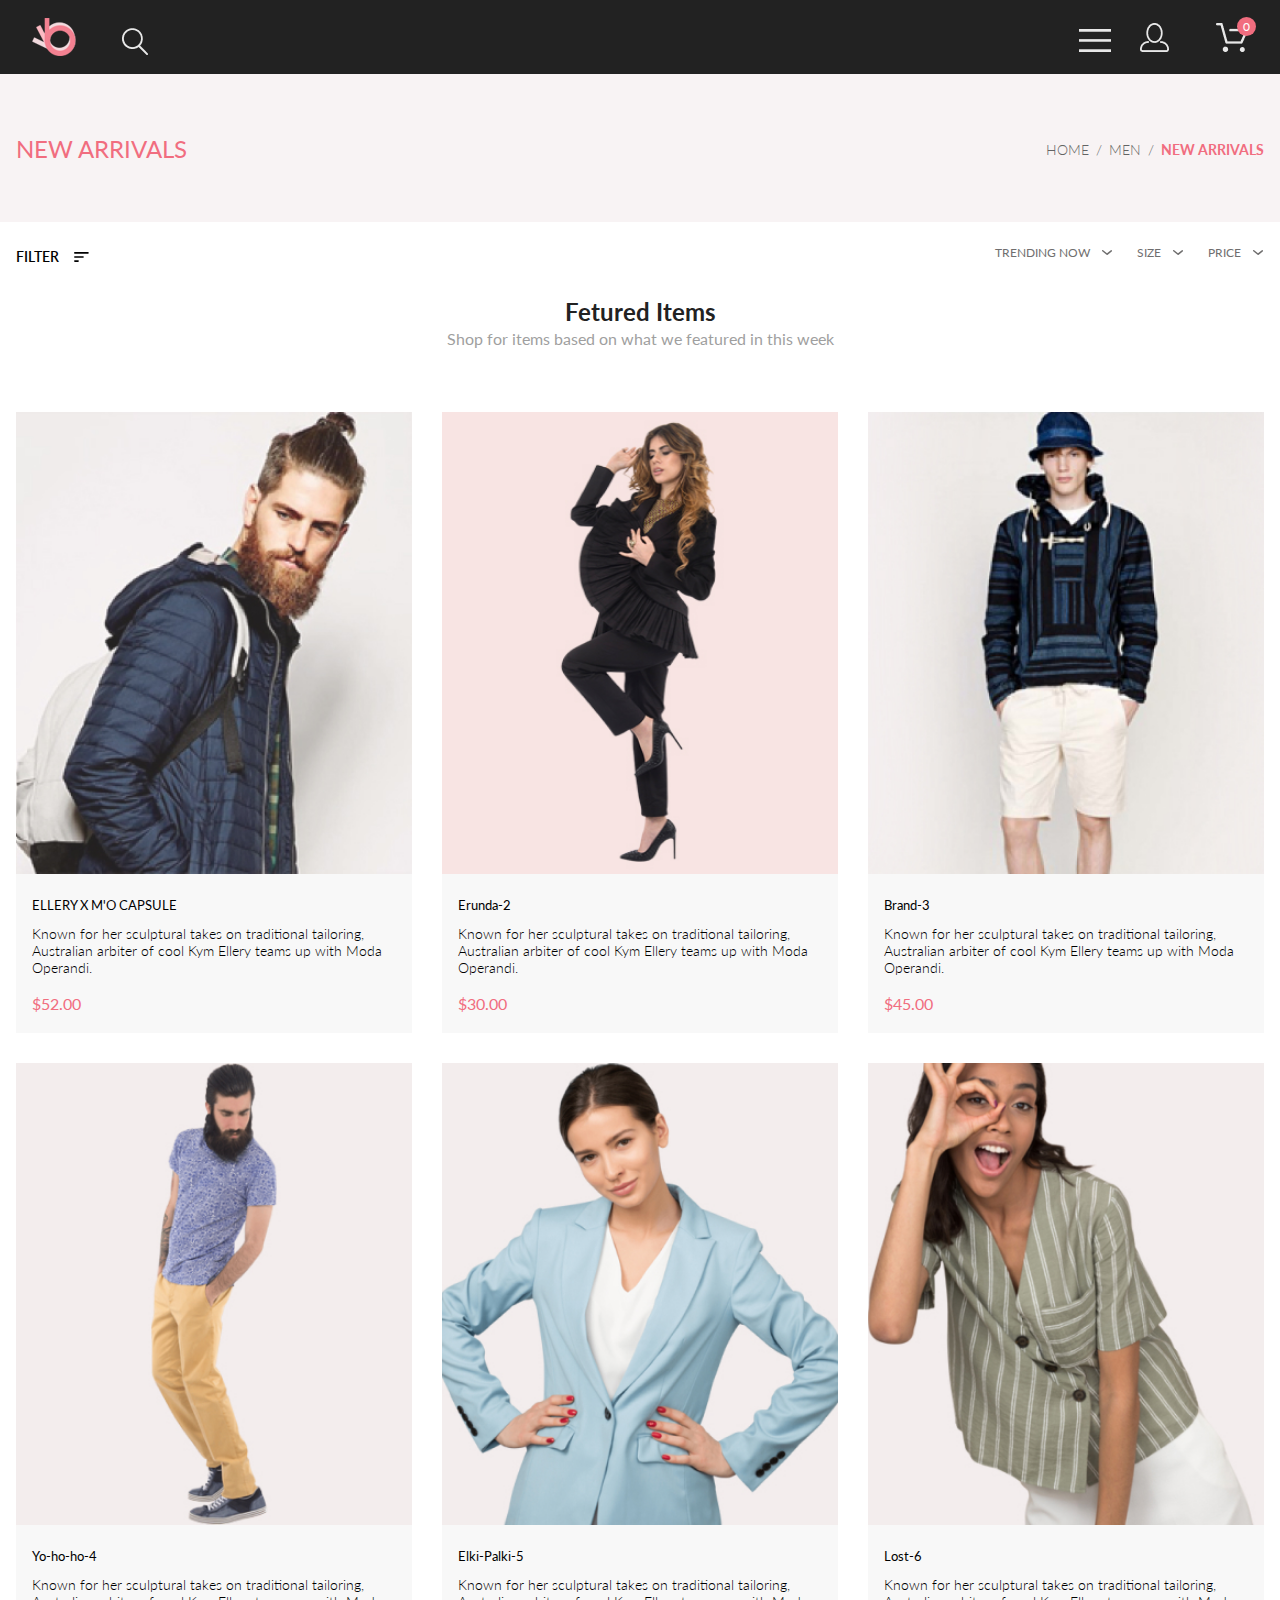
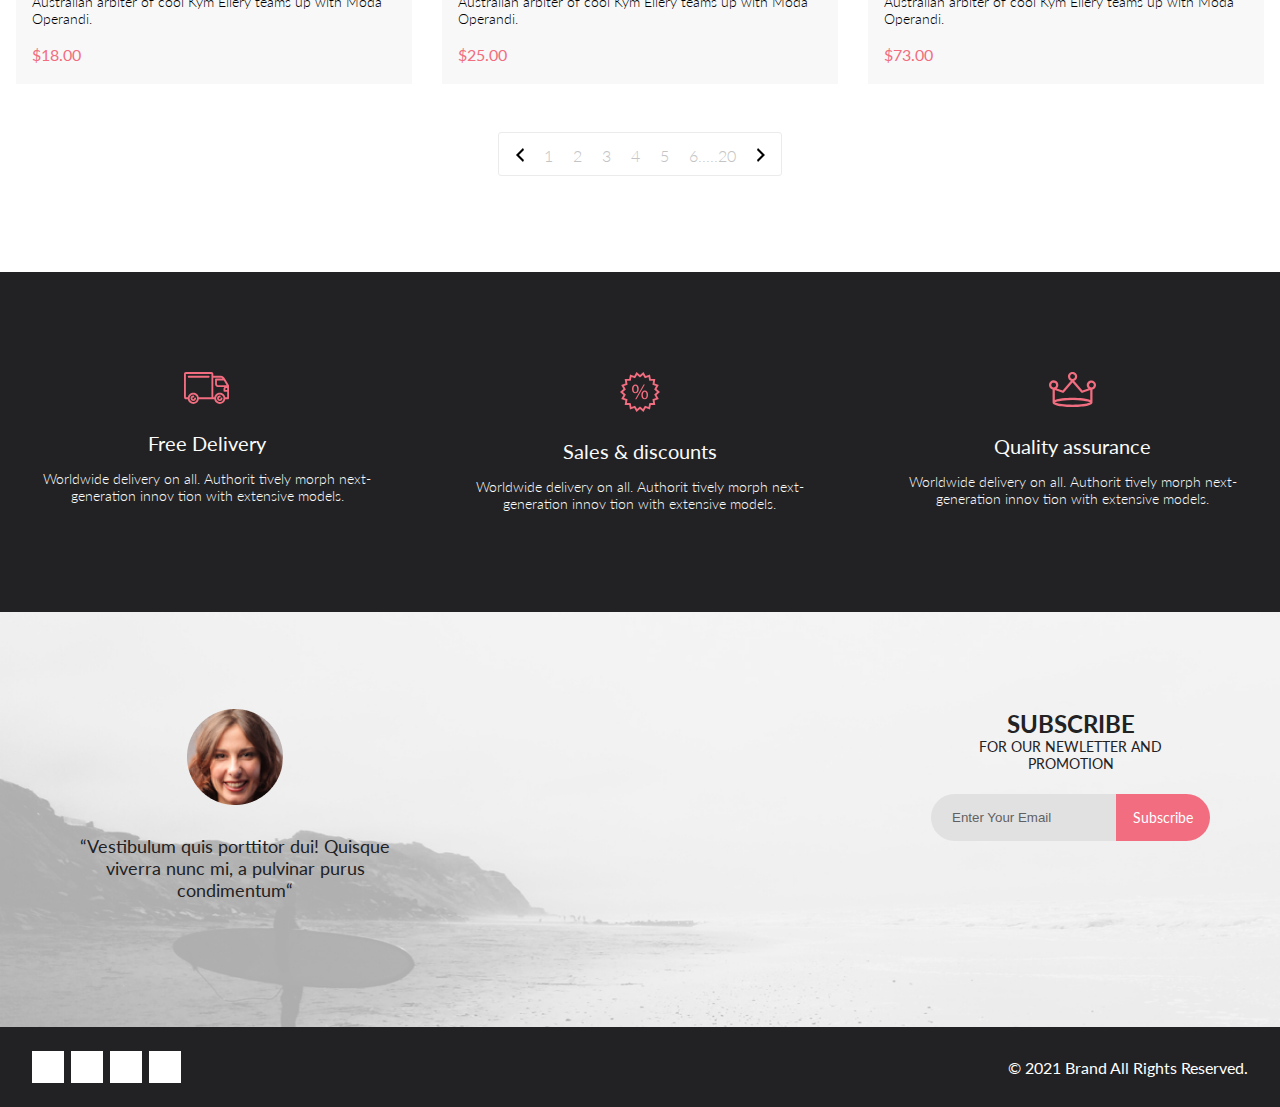
<file: index.html>
<!DOCTYPE html>
<html lang="en">

<head>
    <meta charset="UTF-8">
    <meta name="viewport" content="width=device-width, initial-scale=1.0">
    <title>Document</title>
    <link rel="stylesheet" href="https://cdnjs.cloudflare.com/ajax/libs/font-awesome/5.15.2/css/all.min.css"
        integrity="sha512-HK5fgLBL+xu6dm/Ii3z4xhlSUyZgTT9tuc/hSrtw6uzJOvgRr2a9jyxxT1ely+B+xFAmJKVSTbpM/CuL7qxO8w=="
        crossorigin="anonymous" />
    <link rel="stylesheet" href="style.css">
</head>

<body>
    <div class="header">
        <div class="container">
            <div class="leftHeader">
                <img src="images/logo.png" alt="">
                <img class="searchIcon" src="images/search.png" alt="">
            </div>

            <div class="rightHeader">
                <img src="images/bars.png" alt="">
                <img class="userIcon" src="images/user.png" alt="">

                <span class="cartIconWrap">
                    <img class="cartIcon" src="images/cart.png" alt="">
                    <span>0</span>
                </span>

                <div class="basket hidden">
                    <div class="basketRow basketHeader">
                        <div>Название товара</div>
                        <div>Количество</div>
                        <div>Цена за шт.</div>
                        <div>Итого</div>
                    </div>

                    <div class="basketTotal">
                        Товаров в корзине на сумму:
                        $<span class="basketTotalValue">0</span>
                    </div>
                </div>
            </div>
        </div>
    </div>

    <div class="newArrivals">
        <div class="container">
            <h1>NEW ARRIVALS</h1>
            <nav>
                <a href="#">HOME</a>
                <span>/</span>
                <a href="#">MEN</a>
                <span>/</span>
                <a href="#">NEW ARRIVALS</a>
            </nav>
        </div>
    </div>

    <div class="filters">
        <div class="container">
            <div class="filtersLeft">
                <span class="filterLabel">FILTER</span>
                <img class="filterIcon" src="images/filter.svg" alt="">
                <div class="filterPopup hidden">
                    <nav class="filterCategory">
                        <div class="filterCategoryHeader">CATEGORY</div>
                        <div class="hidden">
                            <a href="#">Accessories</a>
                            <a href="#">Bags</a>
                            <a href="#">Denim</a>
                            <a href="#">Hoodies & Sweatshirts</a>
                            <a href="#">Jackets & Coats</a>
                            <a href="#">Polos</a>
                            <a href="#">Shirts</a>
                            <a href="#">Shoes</a>
                            <a href="#">Sweaters & Knits</a>
                            <a href="#">T-Shirts</a>
                            <a href="#">Tanks</a>
                        </div>
                    </nav>
                    <nav class="filterCategory">
                        <div class="filterCategoryHeader">BRAND</div>
                        <div class="hidden">
                            <a href="#">Accessories</a>
                            <a href="#">Bags</a>
                            <a href="#">Denim</a>
                            <a href="#">Hoodies & Sweatshirts</a>
                            <a href="#">Jackets & Coats</a>
                            <a href="#">Polos</a>
                            <a href="#">Shirts</a>
                            <a href="#">Shoes</a>
                            <a href="#">Sweaters & Knits</a>
                            <a href="#">T-Shirts</a>
                            <a href="#">Tanks</a>
                        </div>
                    </nav>
                    <nav class="filterCategory">
                        <div class="filterCategoryHeader">DESIGNER</div>
                        <div class="hidden">
                            <a href="#">Accessories</a>
                            <a href="#">Bags</a>
                            <a href="#">Denim</a>
                            <a href="#">Hoodies & Sweatshirts</a>
                            <a href="#">Jackets & Coats</a>
                            <a href="#">Polos</a>
                            <a href="#">Shirts</a>
                            <a href="#">Shoes</a>
                            <a href="#">Sweaters & Knits</a>
                            <a href="#">T-Shirts</a>
                            <a href="#">Tanks</a>
                        </div>
                    </nav>
                </div>
            </div>
            <div class="filtersRight">
                <div class="filterTrending">
                    TRENDING NOW
                    <img src="images/filterArrow.svg" alt="">
                </div>
                <div class="filterSize">
                    <div class="filterSizeWrap">
                        SIZE
                        <img src="images/filterArrow.svg" alt="">
                    </div>
                    <div class="filterSizes hidden">
                        <div>
                            <input type="checkbox"> XS
                        </div>
                        <div>
                            <input type="checkbox"> S
                        </div>
                        <div>
                            <input type="checkbox"> M
                        </div>
                        <div>
                            <input type="checkbox"> L
                        </div>
                    </div>
                </div>
                <div class="filterPrice">
                    PRICE
                    <img src="images/filterArrow.svg" alt="">
                </div>
            </div>
        </div>
    </div>

    <div class="featured container">
        <h2 class="featuredHeader">Fetured Items</h2>
        <div class="featuredTitle">Shop for items based on what we featured in this week</div>

        <div class="featuredItems">

            <div class="featuredItem" data-id="1" data-name="ELLERY X M'O CAPSULE" data-price="52">

                <div class="featuredImgWrap">
                    <img src="images/featured/1.jpg" alt="">
                    <div class="featuredImgDark">
                        <button class="addToCart">
                            <img src="images/cart.svg" alt="">
                            Add to Cart
                        </button>
                    </div>
                </div>

                <div class="featuredData">
                    <div class="featuredName">
                        ELLERY X M'O CAPSULE
                    </div>
                    <div class="featuredText">
                        Known for her sculptural takes on traditional tailoring, Australian arbiter of cool Kym Ellery
                        teams
                        up with Moda Operandi.
                    </div>
                    <div class="featuredPrice">
                        $52.00
                    </div>
                </div>

            </div>

            <div class="featuredItem data-id=" 2" data-name="Erunda-2" data-price="30"">

                <div class=" featuredImgWrap">
                <img src="images/featured/2.jpg" alt="">
                <div class="featuredImgDark">
                    <button class="addToCart">
                        <img src="images/cart.svg" alt="">
                        Add to Cart
                    </button>
                </div>
            </div>

            <div class="featuredData">
                <div class="featuredName">
                    Erunda-2
                </div>
                <div class="featuredText">
                    Known for her sculptural takes on traditional tailoring, Australian arbiter of cool Kym Ellery
                    teams
                    up with Moda Operandi.
                </div>
                <div class="featuredPrice">
                    $30.00
                </div>
            </div>

        </div>

        <div class="featuredItem  data-id=" 3" data-name="Brand-3" data-price="45"">

                <div class=" featuredImgWrap">
            <img src="images/featured/3.jpg" alt="">
            <div class="featuredImgDark">
                <button class="addToCart">
                    <img src="images/cart.svg" alt="">
                    Add to Cart
                </button>
            </div>
        </div>

        <div class="featuredData">
            <div class="featuredName">
                Brand-3
            </div>
            <div class="featuredText">
                Known for her sculptural takes on traditional tailoring, Australian arbiter of cool Kym Ellery
                teams
                up with Moda Operandi.
            </div>
            <div class="featuredPrice">
                $45.00
            </div>
        </div>

    </div>

    <div class="featuredItem data-id=" 4" data-name="Yo-ho-ho-4" data-price="18"">

                <div class=" featuredImgWrap">
        <img src="images/featured/4.jpg" alt="">
        <div class="featuredImgDark">
            <button class="addToCart">
                <img src="images/cart.svg" alt="">
                Add to Cart
            </button>
        </div>
    </div>

    <div class="featuredData">
        <div class="featuredName">
            Yo-ho-ho-4
        </div>
        <div class="featuredText">
            Known for her sculptural takes on traditional tailoring, Australian arbiter of cool Kym Ellery
            teams
            up with Moda Operandi.
        </div>
        <div class="featuredPrice">
            $18.00
        </div>
    </div>

    </div>

    <div class="featuredItem data-id=" 5" data-name="Elki-Palki-5" data-price="25"">

                <div class=" featuredImgWrap">
        <img src="images/featured/5.jpg" alt="">
        <div class="featuredImgDark">
            <button class="addToCart">
                <img src="images/cart.svg" alt="">
                Add to Cart
            </button>
        </div>
    </div>

    <div class="featuredData">
        <div class="featuredName">
            Elki-Palki-5
        </div>
        <div class="featuredText">
            Known for her sculptural takes on traditional tailoring, Australian arbiter of cool Kym Ellery
            teams
            up with Moda Operandi.
        </div>
        <div class="featuredPrice">
            $25.00
        </div>
    </div>

    </div>
    <div class="featuredItem data-id=" 6" data-name="Lost-6" data-price="73"">

                <div class=" featuredImgWrap">
        <img src="images/featured/6.jpg" alt="">
        <div class="featuredImgDark">
            <button class="addToCart">
                <img src="images/cart.svg" alt="">
                Add to Cart
            </button>
        </div>
    </div>

    <div class="featuredData">
        <div class="featuredName">
            Lost-6
        </div>
        <div class="featuredText">
            Known for her sculptural takes on traditional tailoring, Australian arbiter of cool Kym Ellery
            teams
            up with Moda Operandi.
        </div>
        <div class="featuredPrice">
            $73.00
        </div>
    </div>

    </div>
    </div>

    <div class="pagination">
        <a href="#">
            <img src="images/chevronLeft.svg" alt="">
        </a>
        <a href="#">1</a>
        <a href="#">2</a>
        <a href="#">3</a>
        <a href="#">4</a>
        <a href="#">5</a>
        <a href="#">6.....20</a>
        <a href="#">
            <img src="images/chevronRight.svg" alt="">
        </a>
    </div>
    </div>

    <div class="services">
        <div class="container">

            <div class="serivceUnit">
                <img src="images/services/delivery.svg" alt="">
                <div class="servicesTitle">
                    Free Delivery
                </div>
                <div class="servicesText">
                    Worldwide delivery on all. Authorit tively morph next-generation innov tion with extensive models.
                </div>
            </div>

            <div class="serivceUnit">
                <img src="images/services/discount.svg" alt="">
                <div class="servicesTitle">
                    Sales & discounts
                </div>
                <div class="servicesText">
                    Worldwide delivery on all. Authorit tively morph next-generation innov tion with extensive models.
                </div>
            </div>

            <div class="serivceUnit">
                <img src="images/services/assurance.svg" alt="">
                <div class="servicesTitle">
                    Quality assurance
                </div>
                <div class="servicesText">
                    Worldwide delivery on all. Authorit tively morph next-generation innov tion with extensive models.
                </div>
            </div>
        </div>
    </div>

    <div class="subscribe">
        <div class="container">

            <div class="subscribeLeft">
                <img src="images/subscribeUser.png" alt="">
                <div class="subscribeUserText">
                    “Vestibulum quis porttitor dui! Quisque viverra nunc mi, a pulvinar purus condimentum“
                </div>
            </div>

            <div class="subscribeRight">
                <div class="subscribeTitle">
                    SUBSCRIBE
                </div>
                <div class="subscribeText">
                    FOR OUR NEWLETTER AND PROMOTION
                </div>
                <form action="" class="subscribeForm">
                    <input type="text" placeholder="Enter Your Email">
                    <button>Subscribe</button>
                </form>
            </div>

        </div>
    </div>

    <div class="footer">
        <div class="container">
            <div class="footerLeft">
                <a href="#">
                    <i class="fab fa-facebook-f"></i>
                </a>
                <a href="#">
                    <i class="fab fa-instagram"></i>
                </a>
                <a href="#">
                    <i class="fab fa-pinterest-p"></i>
                </a>
                <a href="#">
                    <i class="fab fa-twitter"></i>
                </a>
            </div>
            <div class="footerRight">
                &copy; 2021 Brand All Rights Reserved.
            </div>
        </div>
    </div>

    <script src="app.js"></script>
    <script src="basket.js"></script>
</body>

</html>
</file>
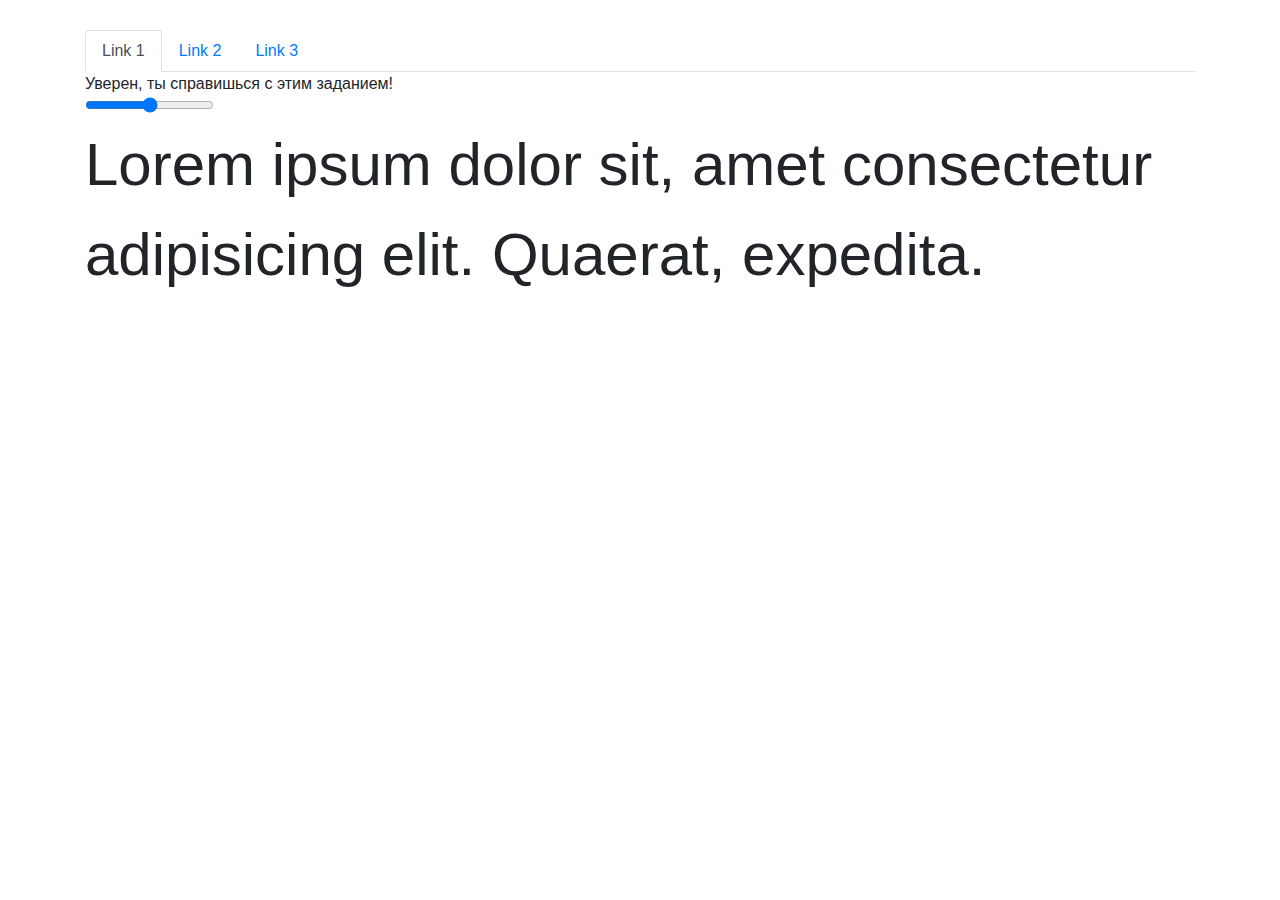
<file: 1.html>
<!DOCTYPE html>
<html lang="en">

<head>
  <meta charset="UTF-8">
  <title>Homework</title>
  <link rel="stylesheet" href="https://stackpath.bootstrapcdn.com/bootstrap/4.5.2/css/bootstrap.min.css"
    integrity="sha384-JcKb8q3iqJ61gNV9KGb8thSsNjpSL0n8PARn9HuZOnIxN0hoP+VmmDGMN5t9UJ0Z" crossorigin="anonymous">
  <style>
    .nav {
      margin-top: 30px;
    }

    #inputDiv {
      font-size: 30px;
    }
  </style>
</head>

<body>
  <!--
Обязательное задание.

Выполнить все задачи в теге script. Комментарии, в которых написаны задачи, не
стирать, код с решением задачи пишем под комментарием.
-->
  <div class="container">
    <ul class="nav nav-tabs">
      <li class="nav-item" data-text="T1">
        <a class="nav-link active" href="#">Link 1</a>
      </li>
      <li class="nav-item" data-text="X6">
        <a class="nav-link" href="#">Link 2</a>
      </li>
      <li class="nav-item" data-text="H99">
        <a class="nav-link" href="#">Link 3</a>
      </li>
    </ul>

    <div class="text">Уверен, ты справишься с этим заданием!</div>

    <input type="range" min="20" max="100">
    <div id="inputDiv">
      Lorem ipsum dolor sit, amet consectetur adipisicing elit. Quaerat, expedita.
    </div>
  </div>

  <script>
    "use strict";

    /*
    1. Необходимо сделать так, чтобы при клике на элемент с классом "nav-link",
    данному элементу ставился класс "active", при этом у всхе других элементов с
    классом nav-link данных элемент отсутствовал, необходимо использовать
    делегирование события.
    Также необходимо чтобы в div с классом text ставился нужный текст, который
    прописан в объекте panelText (вам необходимо определить самостоятельно, что
    общего между данной в html версткой и объектом ниже).
    */
    const panelText = {
      T1: "Уверен, ты справишься с этим заданием!",
      X6: "Знаю, программирование это нелегко.",
      H99: "Однако, программирование, в итоге, принесет свои плоды.",
    };

    let classActiveUnique = document.querySelector(".active");
    const divText = document.querySelector(".text");
    document.querySelector(".nav-tabs").addEventListener("click", event => {
      const element = event.target;

      if (element.classList.contains("nav-link")) {
        classActiveUnique.classList.remove("active");
        classActiveUnique = element;
        event.target.classList.add("active");
        divText.textContent = panelText[event.target.parentElement.dataset.text];
      }
    });

    /*
    2. Необходимо сделать так, чтобы при изменении input'а менялся и размер шрифта
    у элемента с id="inputDiv". Перемещение ползунка должно плавно увеличивать
    шрифт у текста, никакого резкого увеличения шрифта не должно быть при
    перетаскивании ползунка.
     */
    const inputElem = document.querySelector("input");
    const inputDiv = document.getElementById("inputDiv");

    function setFontSize() {
      inputDiv.style.fontSize = `${inputElem.value}px`;
    }

    setFontSize();
    inputElem.addEventListener("input", () => {
      setFontSize();
    });

  </script>
</body>

</html>
</file>
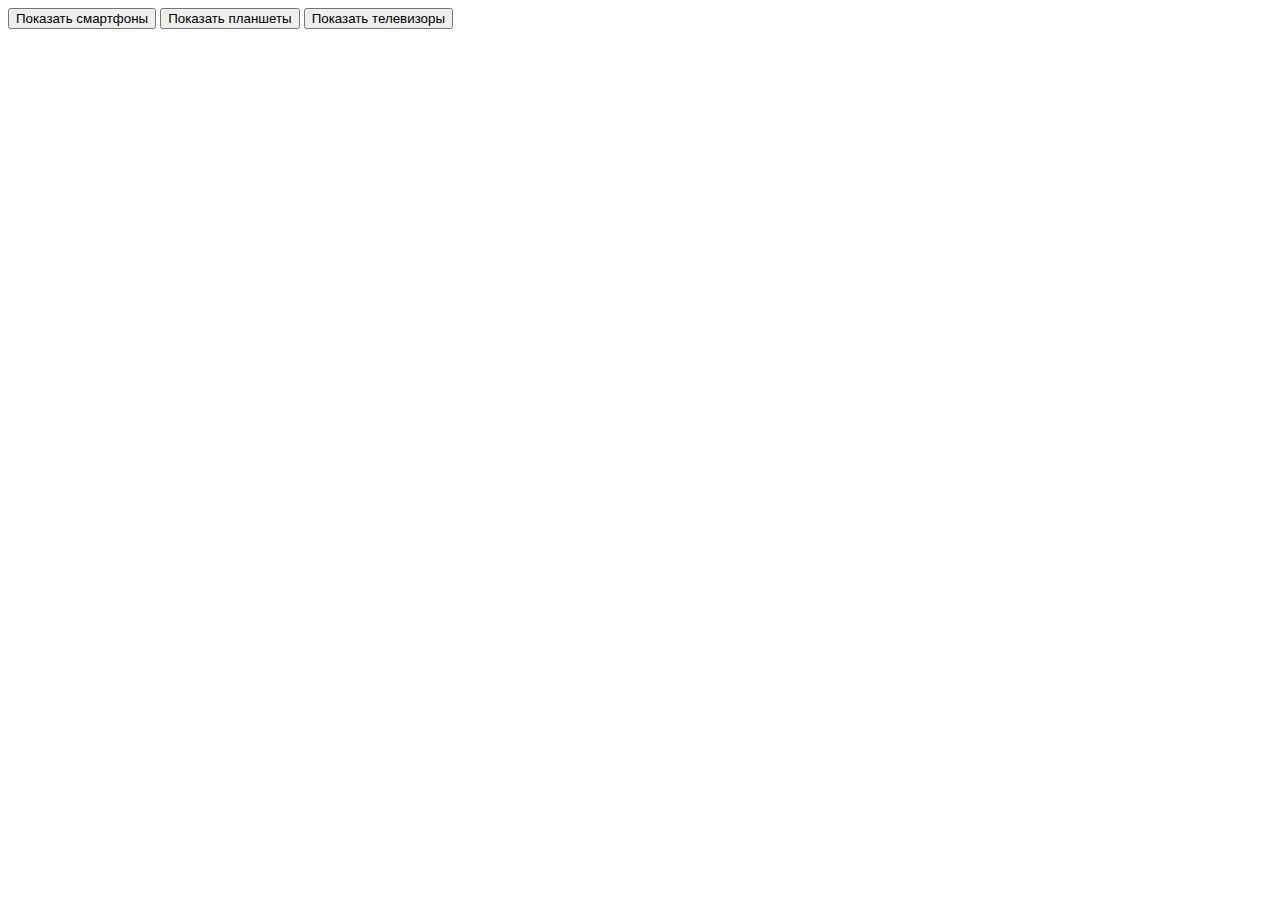
<file: 2.html>
<!DOCTYPE html>
<html lang="en">

<head>
  <meta charset="UTF-8">
  <meta name="viewport" content="width=device-width, initial-scale=1.0">
  <title>Document</title>
  <style>
    .products {
      overflow: hidden;
      margin-top: 40px;
    }

    .product {
      float: left;
      margin-right: 20px;
    }
  </style>
</head>

<body>
  <header>
    <button class="menuButton" data-type="phones">Показать смартфоны</button>
    <button class="menuButton" data-type="tablets">Показать планшеты</button>
    <button class="menuButton" data-type="tv">Показать телевизоры</button>
  </header>

  <div class="products"></div>

  <script>
    /*
    1. Программист Паша уволился с работы и не закончил задачу.
    Задача состояла в том, чтобы при клике на какую-либо кнопку в теге header
    выводить продукты в div с классом products.
    Продукты, которые надо вывести, валидны и прописаны в объекте products.
    Однако, Паша явно сделал много ошибок в других кусках кода, вам необходимо
    исправить все ошибки и внимательно проверить чтоб код работал правильно и
    ничего лишнего не выводилось в div с классом products.
    */

    class Product {
      constructor(id, name, price, imageUrl) {
        this.id = id;
        this.name = name;
        this.price = price;
        this.imageUrl = imageUrl;
      }

      /**
       * @returns {string} html-разметка для товара
       */
      getProductMarkup() {
        return `
        <div class="product">
            <div>${this.name}</div>
            <img src="${this.imageUrl}" alt="">
            <div>Цена: <span>${this.price}</span> р.</div>
            <a href="https://example.com/producs/${this.id}">Подробнее</a>
        </div>
      `;
      }
    }

    const products = {
      phones: [
        new Product(1, "Смартфон 1", "2533", "https://picsum.photos/seed/1/200"),
        new Product(2, "Смартфон 2", "3123", "https://picsum.photos/seed/2/200"),
        new Product(3, "Смартфон 3", "6123", "https://picsum.photos/seed/3/200"),
      ],
      tablets: [
        new Product(4, "Плашнет 1", "5239", "https://picsum.photos/seed/4/200"),
        new Product(5, "Плашнет 2", "6483", "https://picsum.photos/seed/5/200"),
      ],
      tv: [
        new Product(6, "Телевизор 1", "4314", "https://picsum.photos/seed/6/200"),
        new Product(7, "Телевизор 2", "5412", "https://picsum.photos/seed/7/200"),
        new Product(8, "Телевизор 3", "3577", "https://picsum.photos/seed/8/200"),
        new Product(9, "Телевизор 4", "8714", "https://picsum.photos/seed/9/200"),
      ],
    };

    const productsEl = document.querySelector('.products');
    document.querySelector('header').addEventListener('click', event => {
      if (!event.target.classList.contains('menuButton')) {
        return;
      }
      productsEl.innerHTML = products[event.target.dataset.type]
        .map(product => product.getProductMarkup()).join("");
    });

  </script>
</body>

</html>
</file>
<file: style.css>
@import url("https://fonts.googleapis.com/css2?family=Lato:wght@300;400;700;900&display=swap");

body {
  margin: 0;
  font-family: Lato, sans-serif;
}

.header {
  background: #222222;
  height: 74px;
  padding: 18px 16px;
  box-sizing: border-box;
}

.header .container {
  display: flex;
  justify-content: space-between;
  align-items: center;
}

@media (min-width: 1600px) {
  .container {
    margin: 0 auto;
    width: 1140px;
  }
}

@media (min-width: 768px) {
  .header {
    padding-left: 32px;
    padding-right: 32px;
  }
}

.header i {
  color: #e8e8e8;
}

.userIcon,
.cartIcon {
  display: none;
}

@media (min-width: 768px) {

  .userIcon,
  .cartIcon {
    display: inline;
  }
}

.userIcon {
  margin-left: 25px;
  margin-right: 42px;
}

.searchIcon {
  margin-left: 41px;
}

.cartIconWrap {
  position: relative;
}

.cartIconWrap span {
  display: inline-block;
  width: 19px;
  height: 19px;
  color: white;
  background: #f16d7f;
  border-radius: 50%;
  position: absolute;
  text-align: center;
  right: -8px;
  top: -19px;
  font-size: 12px;
  line-height: 19px;
}

.rightHeader {
  position: relative;
}

.basket {
  position: absolute;
  z-index: 3;
  right: 0;
  top: 37px;
  background: white;
  padding: 10px;
  border: 1px solid #ebebeb;
  border-radius: 3px;
  font-size: 14px;
}

@media (min-width: 340px) {
  .basket {
    font-size: 16px;
  }
}

@media (min-width: 552px) {
  .basket {
    width: 500px;
  }
}

.basketRow {
  display: grid;
  grid-template-columns: repeat(4, 1fr);
  gap: 10px;
  margin-bottom: 10px;
  border-bottom: 1px solid #ebebeb;
  padding-bottom: 10px;
}

.basketHeader {
  font-weight: bold;
}

.basketTotal {
  font-weight: bold;
  text-align: right;
}

.newArrivals {
  background: #f8f3f4;
  min-height: 148px;
}

.newArrivals h1 {
  margin: 24px 0 32px;
  font-weight: normal;
  font-size: 24px;
  line-height: 29px;
  color: #f16d7f;
}

@media (min-width: 768px) {
  .newArrivals h1 {
    margin: 0;
  }
}

.newArrivals .container {
  display: flex;
  flex-direction: column;
  align-items: center;
  min-height: inherit;
}

@media (min-width: 768px) {
  .newArrivals .container {
    flex-direction: row;
    justify-content: space-between;
  }
}

@media (min-width: 768px) and (max-width: 1599px) {
  .newArrivals .container {
    padding: 0 16px;
  }
}

.newArrivals nav a,
.newArrivals nav span {
  font-weight: 300;
  font-size: 14px;
  line-height: 17px;
  color: #636363;
}

.newArrivals nav a {
  text-decoration: none;
}

.newArrivals nav span {
  margin: 0 3px;
}

.newArrivals nav a:last-of-type {
  font-weight: bold;
  font-size: 14px;
  line-height: 17px;
  color: #f16d7f;
}

.filters {
  margin-top: 24px;
  margin-bottom: 32px;
}

@media (min-width: 1600px) {
  .filters {
    margin-top: 51px;
    margin-bottom: 64px;
  }
}

.filters .container {
  display: flex;
  justify-content: space-between;
  padding-left: 8px;
  padding-right: 8px;
}

@media (min-width: 768px) {
  .filters .container {
    padding-left: 16px;
    padding-right: 16px;
  }
}

@media (min-width: 1600px) {
  .filters .container {
    padding-left: 0;
    padding-right: 0;
    justify-content: flex-start;
  }
}

.filtersRight {
  display: flex;
  font-size: 12px;
  line-height: 14px;
  color: #6f6e6e;
}

@media (min-width: 1600px) {
  .filtersRight {
    font-size: 14px;
    line-height: 17px;
    margin-left: 320px;
  }
}

.filtersRight img {
  position: relative;
  bottom: 1px;
  margin-left: 9px;
}

.filtersRight > div:not(:last-child) {
  margin-right: 15px;
}

@media (min-width: 375px) {
  .filtersRight > div:not(:last-child) {
    margin-right: 24px;
  }
}

.filtersLeft .filterLabel {
  display: none;
  position: relative;
  z-index: 2;
  cursor: pointer;
}

.filterLabelPink {
  color: #ef5b70 !important;
  left: 16px;
  top: 13px;
}

.filterIconPink {
  left: 16px;
  top: 13px;
}

@media (min-width: 768px) {
  .filtersLeft .filterLabel {
    display: inline;
    font-weight: 600;
    font-size: 14px;
    line-height: 17px;
    color: #000000;
  }
}

.filtersLeft .filterIcon {
  width: 37px;
  height: 25px;
  position: relative;
  z-index: 2;
}

@media (min-width: 768px) {
  .filtersLeft .filterIcon {
    width: 15px;
    height: 10px;
    margin-left: 11px;
  }
}

.filtersLeft {
  position: relative;
}

.hidden {
  display: none;
}

.filterPopup {
  position: absolute;
  left: 0;
  top: 0;
  width: 360px;
  background: #ffffff;
  box-shadow: 6px 4px 35px rgba(0, 0, 0, 0.21);
  padding: 46px 16px 16px 16px;
  z-index: 1;
  overflow-y: auto;
}

.filterCategoryHeader {
  font-size: 14px;
  line-height: 37px;
  color: #ef5b70;
  padding-left: 11px;
  min-height: 37px;
  border-bottom: 1px solid #ebebeb;
  margin-bottom: 24px;
  position: relative;
  cursor: pointer;
}

.filterCategoryHeader:before {
  content: "";
  width: 5px;
  min-height: inherit;
  background: #ef5b70;
  position: absolute;
  left: 0;
  top: 1px;
}

.filterCategory:not(:last-child) {
  margin-bottom: 24px;
}

.filterCategory a {
  display: block;
  text-decoration: none;
  padding-left: 34px;
  padding-right: 16px;
  font-size: 14px;
  line-height: 17px;
  color: #6f6e6e;
}

.filterCategory a:not(:last-child) {
  margin-bottom: 11px;
}

.filterSizeWrap {
  cursor: pointer;
}

.filterSize {
  position: relative;
}

.filterSizes {
  position: absolute;
  left: 0;
  top: 25px;
  width: 79px;
  height: 103px;
  background: #ffffff;
  box-shadow: 6px 4px 35px rgba(0, 0, 0, 0.21);
  padding: 7px 9px;
  box-sizing: border-box;
  font-size: 14px;
  color: #6f6e6e;
}

.filterSizes > div:not(:last-child) {
  margin-bottom: 4px;
}

.featured {
  padding-left: 8px;
  padding-right: 8px;
  margin-bottom: 96px;
}

@media (min-width: 768px) {
  .featured {
    padding-left: 16px;
    padding-right: 16px;
  }
}

@media (min-width: 1600px) {
  .featured {
    padding-left: 0;
    padding-right: 0;
  }
}

.featured h2 {
  margin-top: 0;
  margin-bottom: 3px;
  text-align: center;
  color: #222222;
}

.featuredTitle {
  text-align: center;
  color: #9f9f9f;
  margin-bottom: 64px;
}

.featuredItems {
  display: grid;
  grid-template-columns: 1fr;
  row-gap: 16px;
}

@media (min-width: 640px) {
  .featuredItems {
    grid-template-columns: 1fr 1fr;
    row-gap: 18px;
    column-gap: 16px;
  }
}

@media (min-width: 1000px) {
  .featuredItems {
    grid-template-columns: repeat(3, 1fr);
    gap: 30px;
  }
}

.featuredItem {
  background: #f8f8f8;
}

.featuredItem img {
  width: 100%;
  display: block;
}

.featuredImgWrap {
  position: relative;
}

.featuredItem:hover .featuredImgDark {
  display: flex;
}

.featuredImgDark {
  position: absolute;
  width: 100%;
  height: 100%;
  left: 0;
  top: 0;
  background: rgba(58, 56, 56, 0.86);
  display: none;
  justify-content: center;
  align-items: center;
}

.featuredImgDark button {
  background: none;
  border: 1px solid white;
  color: white;
  display: flex;
  align-items: center;
  padding: 10px 14px;
  font-size: 14px;
  font-family: inherit;
}

.featuredImgDark button img {
  width: 26px;
  height: 24px;
  margin-right: 11px;
}

.featuredData {
  padding: 23px 16px 20px;
}

.featuredName {
  font-size: 13px;
  line-height: 16px;
  color: #000000;
}

.featuredText {
  font-weight: 300;
  font-size: 14px;
  line-height: 17px;
  margin-top: 12px;
  margin-bottom: 18px;
}

.featuredPrice {
  font-size: 16px;
  line-height: 19px;
  color: #f16d7f;
}

.pagination {
  width: 284px;
  height: 44px;
  margin: 0 auto;
  border: 1px solid #ebebeb;
  margin-top: 48px;
  padding: 13px 16px;
  box-sizing: border-box;
  display: flex;
  justify-content: space-between;
  border-radius: 3px;
}

.pagination a {
  text-decoration: none;
  font-weight: 300;
  font-size: 16px;
  color: #c4c4c4;
}

.pagination a:hover {
  color: #ef5b70;
}

.services {
  background: #222224;
  padding-top: 48px;
  padding-bottom: 81px;
  padding-left: 14px;
  padding-right: 14px;
}

@media (min-width: 1200px) {
  .services {
    padding-top: 100px;
    padding-bottom: 100px;
  }
}

.services .container {
  display: grid;
  gap: 46px;
}

@media (min-width: 1200px) {
  .services .container {
    display: grid;
    grid-template-columns: repeat(3, 1fr);
    gap: 46px;
  }
}

.serivceUnit {
  text-align: center;
  display: flex;
  flex-direction: column;
  align-items: center;
}

.servicesTitle,
.servicesText {
  color: #fbfbfb;
}

.servicesTitle {
  font-size: 19.96px;
  line-height: 24px;
  margin-top: 27px;
  margin-bottom: 15px;
}

.servicesText {
  font-weight: 300;
  font-size: 13.972px;
  line-height: 17px;
  max-width: 340px;
}

.subscribe {
  background: url(images/subscribe.jpg) no-repeat;
  background-size: cover;
  padding-top: 64px;
  padding-bottom: 109px;
  padding-left: 20px;
  padding-right: 20px;
}

@media (min-width: 1200px) {
  .subscribe {
    padding-top: 97px;
    padding-bottom: 126px;
  }

  .subscribe .container {
    margin: 0 auto;
    width: 1140px;
    display: flex;
    justify-content: space-between;
  }
}

.subscribeLeft {
  display: flex;
  flex-direction: column;
  align-items: center;
}

.subscribeUserText {
  margin-top: 30px;
  text-align: center;
  font-size: 18px;
  line-height: 22px;
  color: #222224;
  max-width: 330px;
}

.subscribeRight {
  display: flex;
  flex-direction: column;
  align-items: center;
  margin-top: 65px;
}

@media (min-width: 1200px) {
  .subscribeRight {
    margin-top: initial;
  }
}

.subscribeTitle {
  font-weight: 700;
  font-size: 24px;
  color: #222224;
}

.subscribeTitle,
.subscribeText {
  max-width: 271px;
  text-align: center;
}

.subscribeText {
  font-size: 14px;
  color: #222224;
  margin-bottom: 22px;
}

.subscribeForm {
  height: 47px;
}

.subscribeForm input {
  height: inherit;
  background: #e1e1e1;
  border: none;
  padding: 6px 21px;
  box-sizing: border-box;
  border-top-left-radius: 28px;
  border-bottom-left-radius: 28px;
  float: left;
  width: 185px;
}

.subscribeForm input::-webkit-input-placeholder {
  color: #222224;
  font-family: inherit;
  opacity: 0.67;
}

.subscribeForm input::-moz-placeholder {
  color: #222224;
  font-family: inherit;
  opacity: 0.67;
}

.subscribeForm input:-ms-input-placeholder {
  color: #222224;
  font-family: inherit;
  opacity: 0.67;
}

.subscribeForm input:-moz-placeholder {
  color: #222224;
  font-family: inherit;
  opacity: 0.67;
}

.subscribeForm button {
  height: inherit;
  border: none;
  color: white;
  font-family: inherit;
  font-size: 14px;
  line-height: 17px;
  background: #f16d7f;
  border-top-right-radius: 28px;
  border-bottom-right-radius: 28px;
  padding: 0 17px;
}

.footer {
  background: #222224;
  padding: 43px 20px 10px;
}

@media (min-width: 768px) {
  .footer {
    padding: 24px 32px;
  }
}

.footer .container {
  display: flex;
  flex-direction: column;
  align-items: center;
}

@media (min-width: 768px) {
  .footer .container {
    flex-direction: row;
    justify-content: space-between;
  }
}

.footerLeft {
  display: flex;
}

.footer a {
  color: black;
  background: white;
  width: 32px;
  height: 32px;
  display: flex;
  justify-content: center;
  align-items: center;
  text-decoration: none;
}

.footer a:hover {
  background: #f16d7f;
  color: white;
}

.footer a:not(:last-child) {
  margin-right: 7px;
}

.footerRight {
  color: white;
}

@media (max-width: 767px) {
  .footerRight {
    margin-top: 40px;
  }
}
</file>
